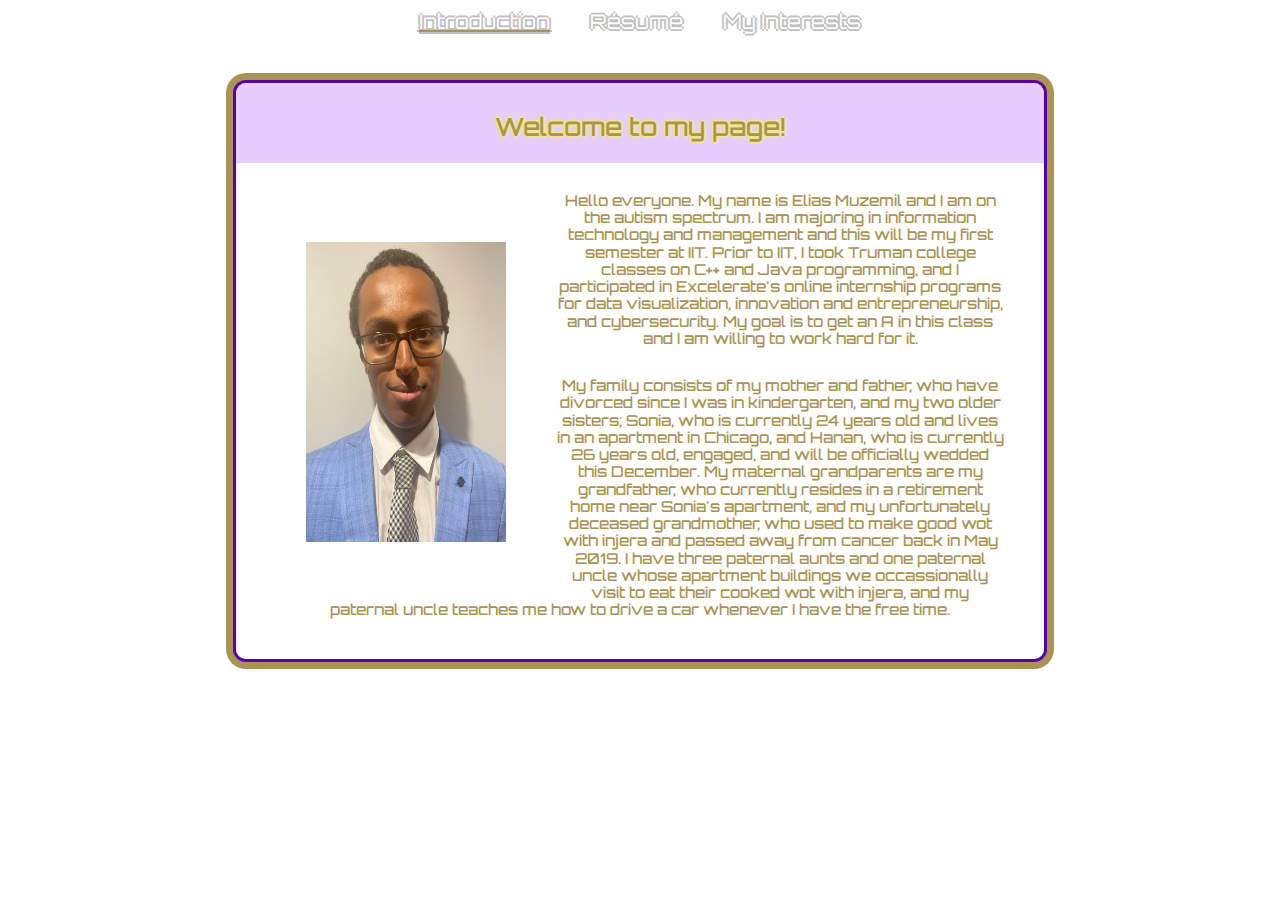
<file: index.html>
<!DOCTYPE html>
<html lang="en">

<head>
  <meta charset="utf-8">
  <title>Project 2: Introduction</title>
  <link rel="stylesheet" type="text/css" href="css/normalize.css">
  <link rel="stylesheet" href="css/style.css">
  <link href="https://fonts.googleapis.com/css2?family=Orbitron&display=swap" rel="stylesheet">
</head>

<body>
  <header>
    <nav>
      <div id="navbar-container"></div>
      <ul>
        <li id="onpage"><a href="index.html">Introduction</a></li>
        <li><a href="résumé.html">Résumé</a></li>
        <li><a href="interests.html">My Interests</a></li>
      </ul>  
    </nav>
    </header>
    <section>
      <h1 class="site-title">Welcome to my page!</h1><img src="images/me.jpg" alt="Elias Muzemil (Me)">
      <p class="sub-title">Hello everyone. My name is Elias Muzemil and I am on the autism spectrum. I am majoring in information technology and management and this will be my first semester at IIT. Prior to IIT, I took Truman college classes on C++ and Java programming, and I participated in Excelerate's online internship programs for data visualization, innovation and entrepreneurship, and cybersecurity. My goal is to get an A in this class and I am willing to work hard for it.</p>
      <p class="sub-title">My family consists of my mother and father, who have divorced since I was in kindergarten, and my two older sisters; Sonia, who is currently 24 years old and lives in an apartment in Chicago, and Hanan, who is currently 26 years old, engaged, and will be officially wedded this December. My maternal grandparents are my grandfather, who currently resides in a retirement home near Sonia's apartment, and my unfortunately deceased grandmother, who used to make good wot with injera and passed away from cancer back in May 2019. I have three paternal aunts and one paternal uncle whose apartment buildings we occassionally visit to eat their cooked wot with injera, and my paternal uncle teaches me how to drive a car whenever I have the free time.</p>
    </section>
</body>
</html>
</file>
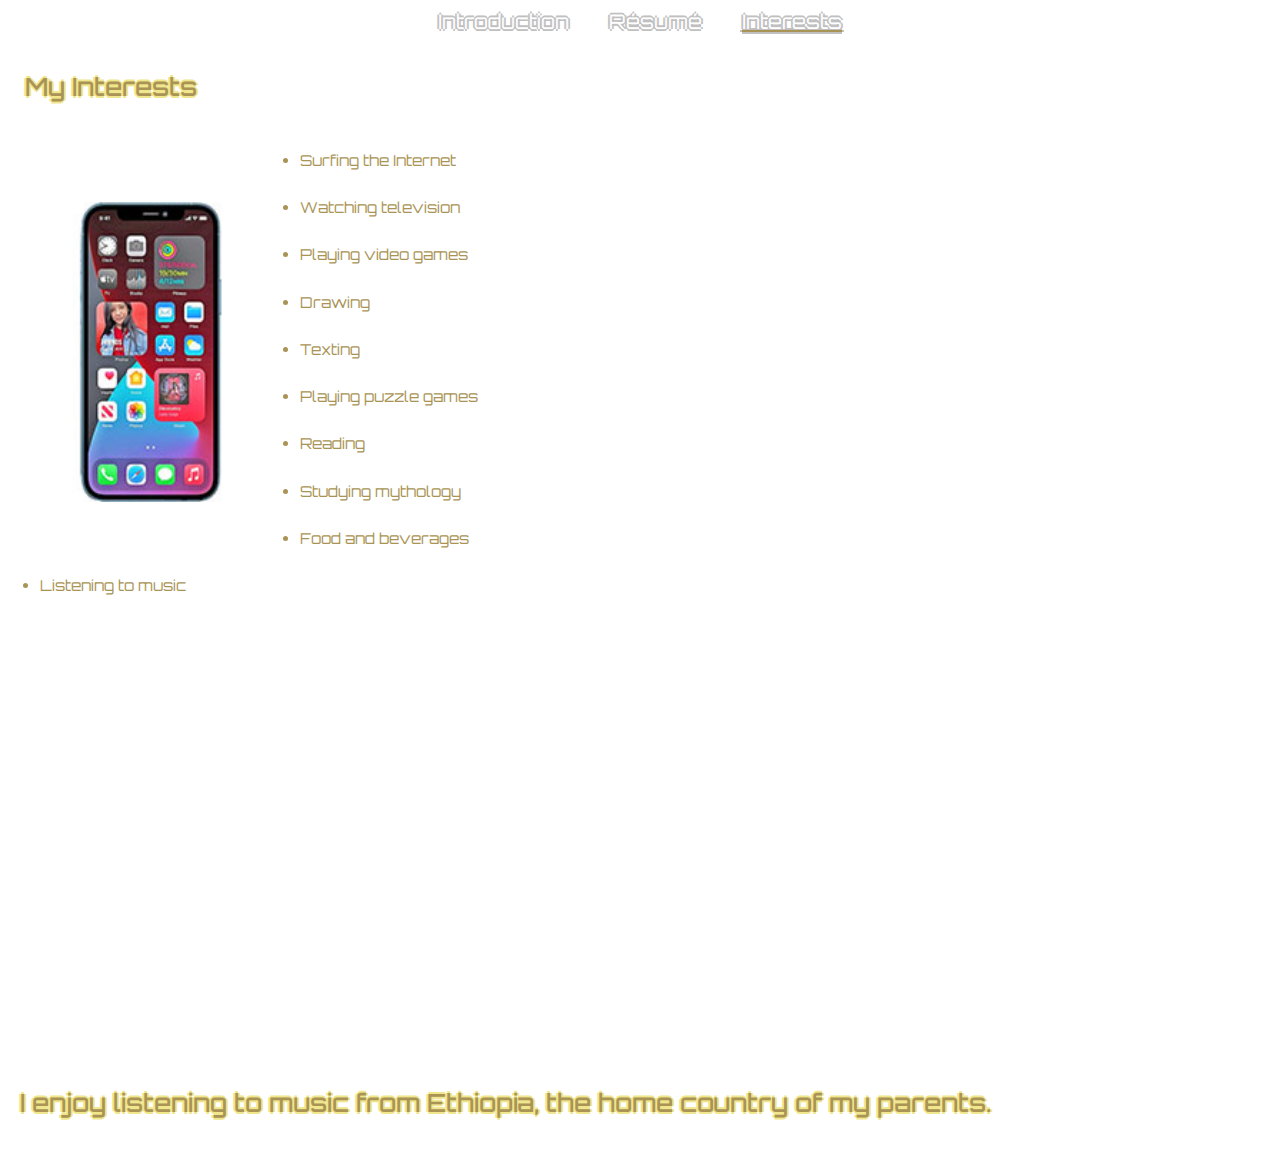
<file: interests.html>
<!DOCTYPE html>
<html lang="en">

<head>
  <meta charset="utf-8">
  <title>Project 2: My Interests</title>
  <link rel="stylesheet" type="text/css" href="css/normalize.css">
  <link rel="stylesheet" href="css/style.css">
  <link href="https://fonts.googleapis.com/css2?family=Orbitron&display=swap" rel="stylesheet">
</head>

<body>
  <header>
    <nav>
      <div id="navbar-container"></div>
      <ul>
        <li><a href="index.html">Introduction</a></li>
        <li><a href="résumé.html">Résumé</a></li>
        <li id="onpage"><a href="interests.html">Interests</a></li>
      </ul>
    </nav>
    </header>
      <h1 class="site-title">My Interests</h1>
      <img src="images/iphone12promax.png" alt="iPhone 12 Pro Max">
      <ul>
        <li class="sub-title">Surfing the Internet</li>
        <li class="sub-title">Watching television</li>
        <li class="sub-title">Playing video games</li>
        <li class="sub-title">Drawing</li>
        <li class="sub-title">Texting</li>
        <li class="sub-title">Playing puzzle games</li>
        <li class="sub-title">Reading</li>
        <li class="sub-title">Studying mythology</li>
        <li class="sub-title">Food and beverages</li>
        <li class="sub-title">Listening to music</li>
      </ul><iframe src="https://www.youtube.com/embed/VPmETMw6_8o" title="Kier Yhun - Teddy Afro" allow="accelerometer; autoplay; clipboard-write; encrypted-media; gyroscope; picture-in-picture; web-share" allowfullscreen></iframe>
      <p class="sec-title">I enjoy listening to music from Ethiopia, the home country of my parents.</p>
</body>
</html>
</file>
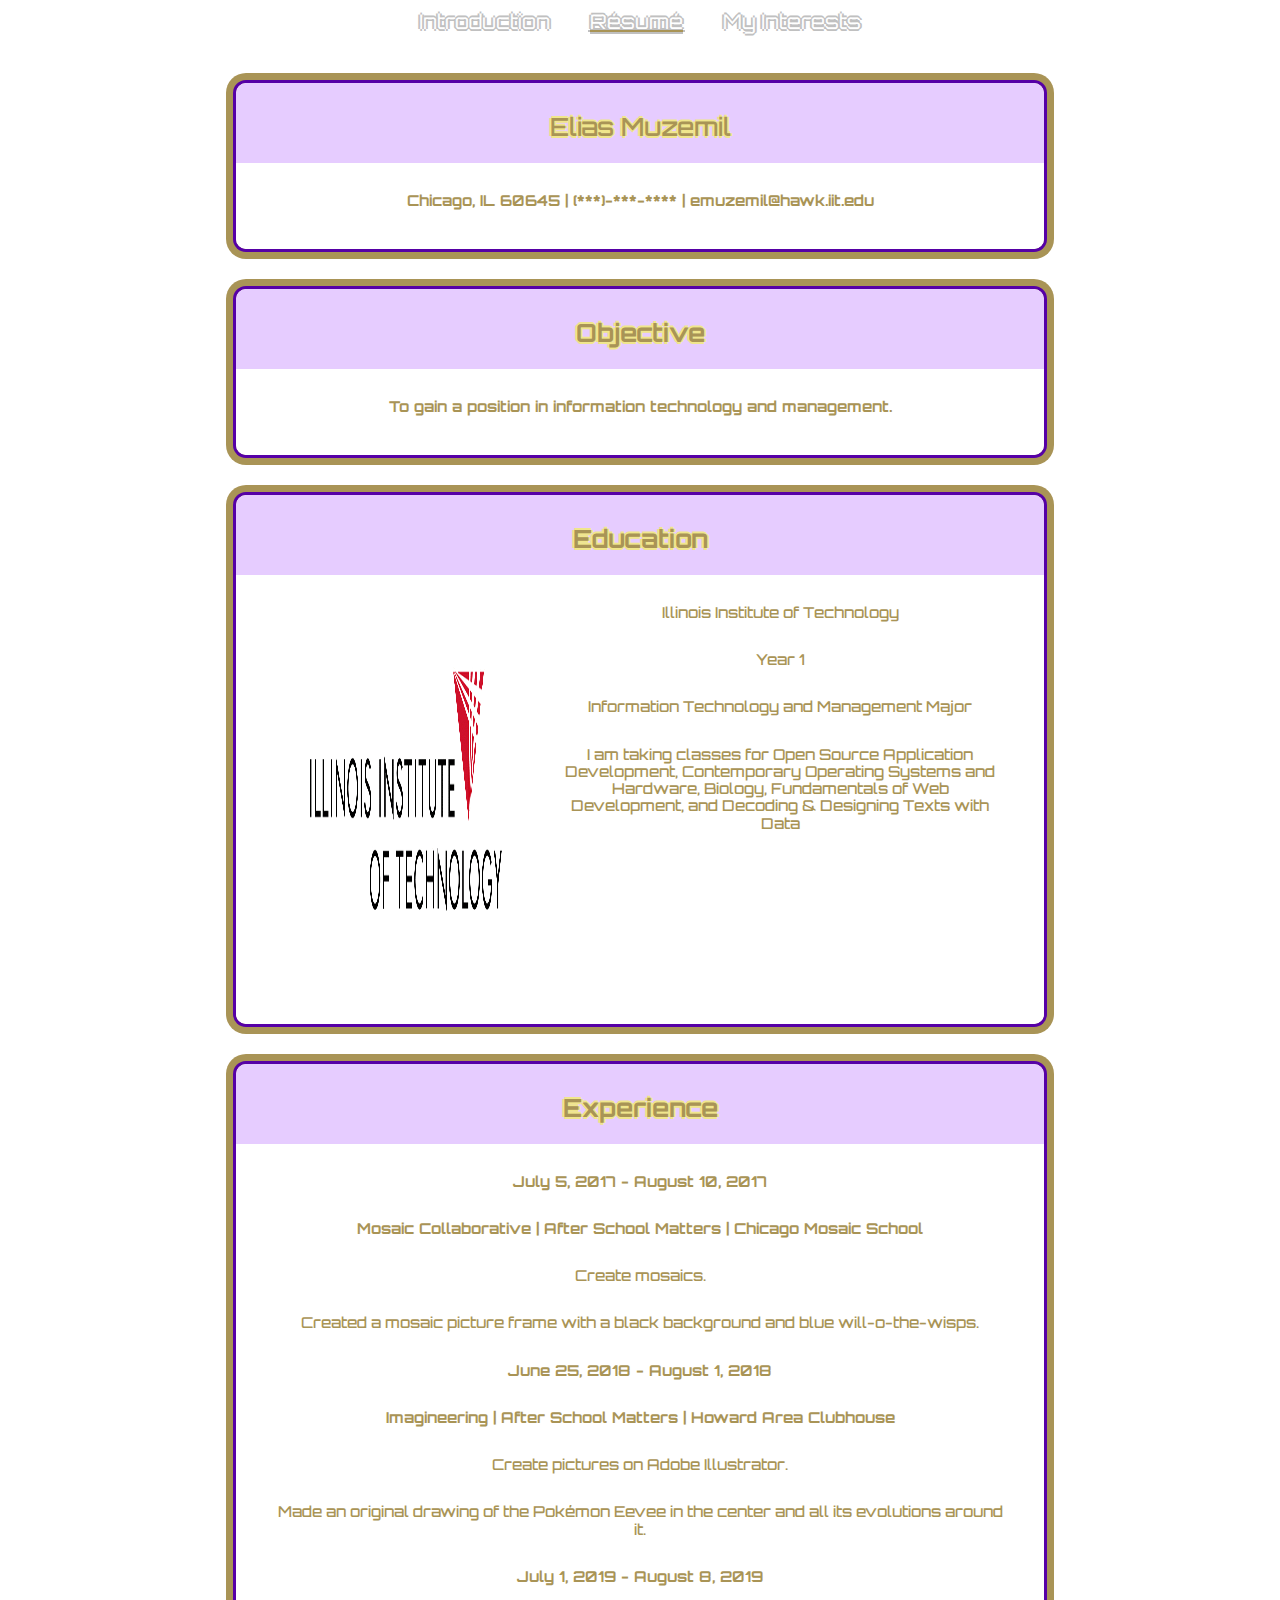
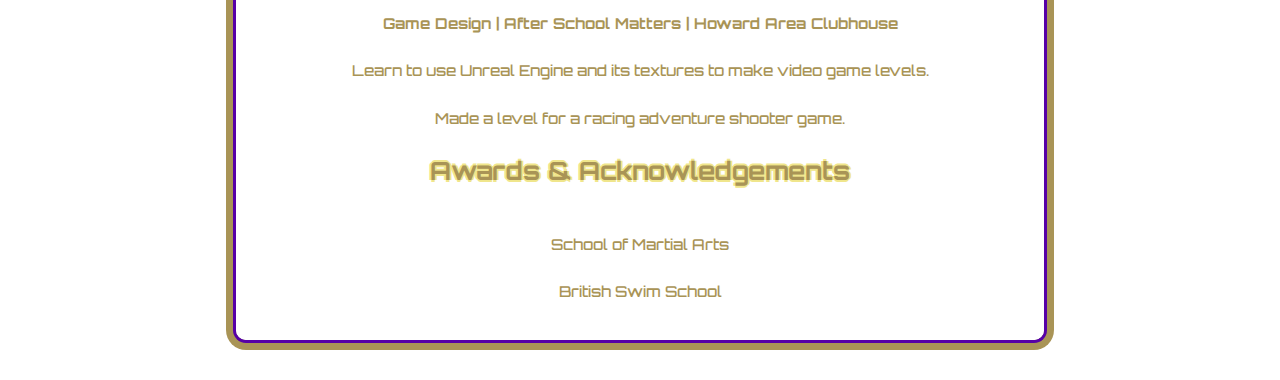
<file: résumé.html>
<!DOCTYPE html>
<html lang="en">

<head>
  <meta charset="utf-8">
  <title>Project 2: Résumé</title>
  <link rel="stylesheet" type="text/css" href="css/normalize.css">
  <link rel="stylesheet" href="css/style.css">
  <link href="https://fonts.googleapis.com/css2?family=Orbitron&display=swap" rel="stylesheet">
</head>

<body>
  <header>
    <nav>
      <div id="navbar-container"></div>
      <ul>
        <li><a href="index.html">Introduction</a></li>
        <li id="onpage"><a href="résumé.html">Résumé</a></li>
        <li><a href="interests.html">My Interests</a></li>
      </ul>
    </nav>
    </header>
    <section>
      <h1 class="sec-title">Elias Muzemil</h1>
      <h3 class="sub-title">Chicago, IL 60645 | (***)-***-**** | emuzemil@hawk.iit.edu</h3>
    </section>
    <section>
      <h2 class="sec-title">Objective</h2>
      <h3 class="sub-title">To gain a position in information technology and management.</h3>
    </section>
    <section>
      <h2 class="sec-title">Education</h2><img src="images/iitlogo.gif" alt="Illinois Tech (IIT)">
      <p class="sub-title">Illinois Institute of Technology</p>
      <p class="sub-title">Year 1</p>
      <p class="sub-title">Information Technology and Management Major</p>
      <p class="sub-title">I am taking classes for Open Source Application Development, Contemporary Operating Systems and Hardware, Biology, Fundamentals of Web Development, and Decoding & Designing Texts with Data</p>
    </section>
    <section>
      <h2 class="sec-title">Experience</h2>
      <h4 class="sub-title">July 5, 2017 - August 10, 2017</h4>
      <h4 class="sub-title">Mosaic Collaborative | After School Matters | Chicago Mosaic School</h4>
      <p class="sub-title">Create mosaics.</p>
      <p class="sub-title">Created a mosaic picture frame with a black background and blue will-o-the-wisps.</p>
      <h4 class="sub-title">June 25, 2018 - August 1, 2018</h4>
      <h4 class="sub-title">Imagineering | After School Matters | Howard Area Clubhouse</h4>
      <p class="sub-title">Create pictures on Adobe Illustrator.</p>
      <p class="sub-title">Made an original drawing of the Pokémon Eevee in the center and all its evolutions around it.</p>
      <h4 class="sub-title">July 1, 2019 - August 8, 2019</h4>
      <h4 class="sub-title">Game Design | After School Matters | Howard Area Clubhouse</h4>
      <p class="sub-title">Learn to use Unreal Engine and its textures to make video game levels.</p>
      <p class="sub-title">Made a level for a racing adventure shooter game.</p>
      <h2 class="sec-title">Awards & Acknowledgements</h2>
      <p class="sub-title">School of Martial Arts</p>
      <p class="sub-title">British Swim School</p>
    </section>
</body>
</html>
</file>
<file: css/style.css>
body{ 
  background-color: #ffffff;
}

p{
  font-size: 13px;
  color: #ffd700;
  font-weight: 500;
  margin: 20px;
}

nav{
  overflow: hidden;   
  background-color: #ffffff;
}

footer{
  width: 100%;
  height: 60px;
  background-color: #ffffff;
  padding: 30px;
}

img{
  display: flex;
  width: 200px;
  height: 300px;
  margin: 0 auto;
  padding: 50px;
  float: left;
}

iframe{
  width: 250px;
  height: 300px;
  margin: 20px auto;
  padding: 50px;
  border: 0px;
}

nav ul{
  margin: 0;
  padding: 0;
  position: relative;
  left: 50%;
  float: left;
}

nav ul li{
  float: left;
  position: relative;
  display: block;
  right: 50%;
  list-style-type: none; 
  text-decoration: none;
  font-family: 'Orbitron', serif;
  font-size: 20px;
  text-shadow: -2px 0px #c0c0c0, 0px 2px #c0c0c0, 2px 0px #c0c0c0, 0px -2px #c0c0c0;
}

nav ul li a{
  display: block;
  padding: 10px 20px;
  text-decoration: none;
  color: #fff;
}

nav ul li a:hover{
  background-color: #f0e68c;
}

#onpage{
  text-decoration: underline #a99456;
}

section{
  color: black;
  background: linear-gradient(180deg, #e6ccff 80px, white 10px);
  width:60%;
  overflow: auto;
  padding: 0px 20px 20px 20px;
  box-shadow: 
    0 0 0 3px #5600a6,  
    0 0 0 10px #a99456;
  text-align: center;
  margin: 40px auto;
  border-radius: 10px;
}

.site-title{
  margin-top: 30px;
  margin-bottom: 50px;
  color: #a99456;
  font-size: 25px;
  font-family: 'Orbitron', serif;
  text-shadow: -2px 0px #f0e68c, 0px 2px #f0e68c, 2px 0px #f0e68c, 0px -2px #f0e68c;
  color: #a99456;
}

.sec-title{
  margin-top: 30px;
  margin-bottom: 50px;
  font-size: 25px;
  font-family: 'Orbitron', cursive;
  text-shadow: -2px 0px #f0e68c, 0px 2px #f0e68c, 2px 0px #f0e68c, 0px -2px #f0e68c;
  color: #a99456;
}

.sub-title{
  color:#a99456;
  font-family: 'Orbitron', serif;
  font-size: 15px;
  margin-bottom: 20px;
  margin-top: 30px;
}

h1{
  font-size: 13px;
  color: #ffd700;
  font-weight: 500;
  margin: 25px;
}

.h4{
  font-size: 13px;
  color: #ffd700;
  font-weight: 900;
}
</file>
